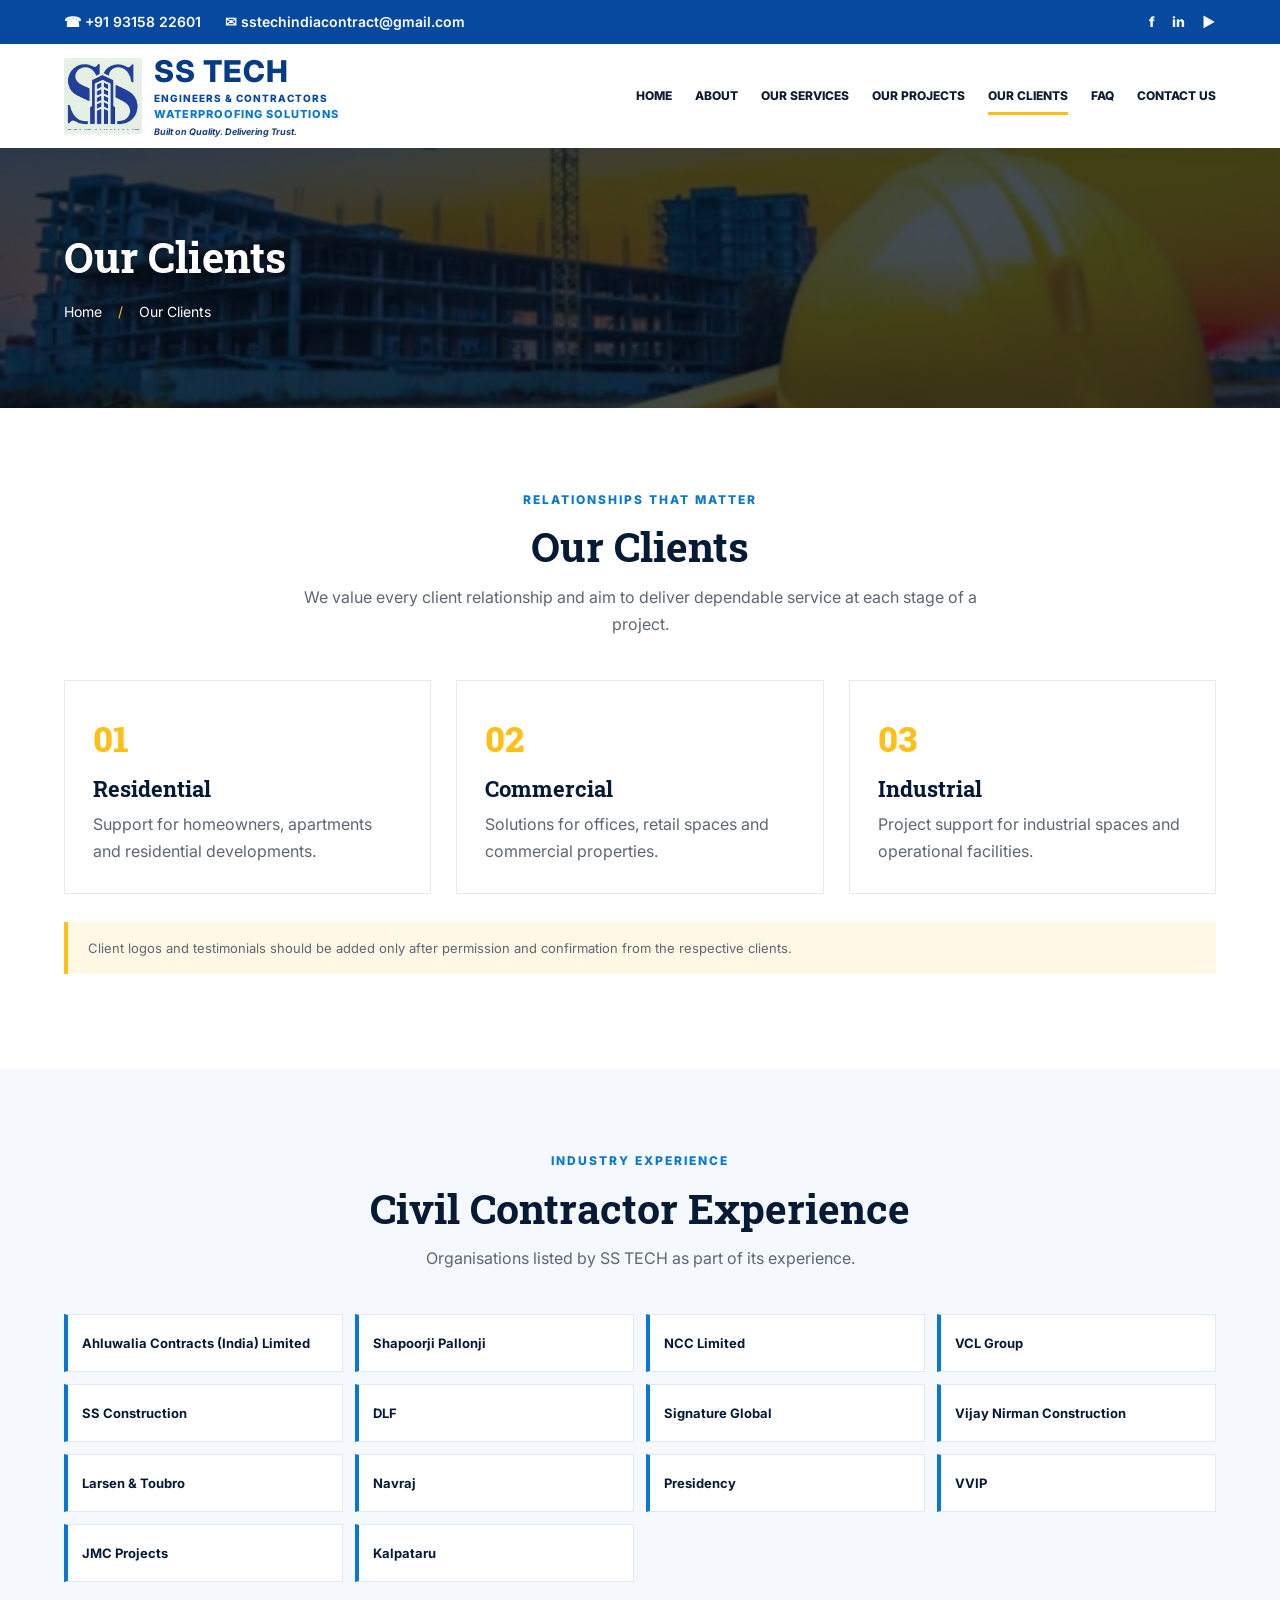
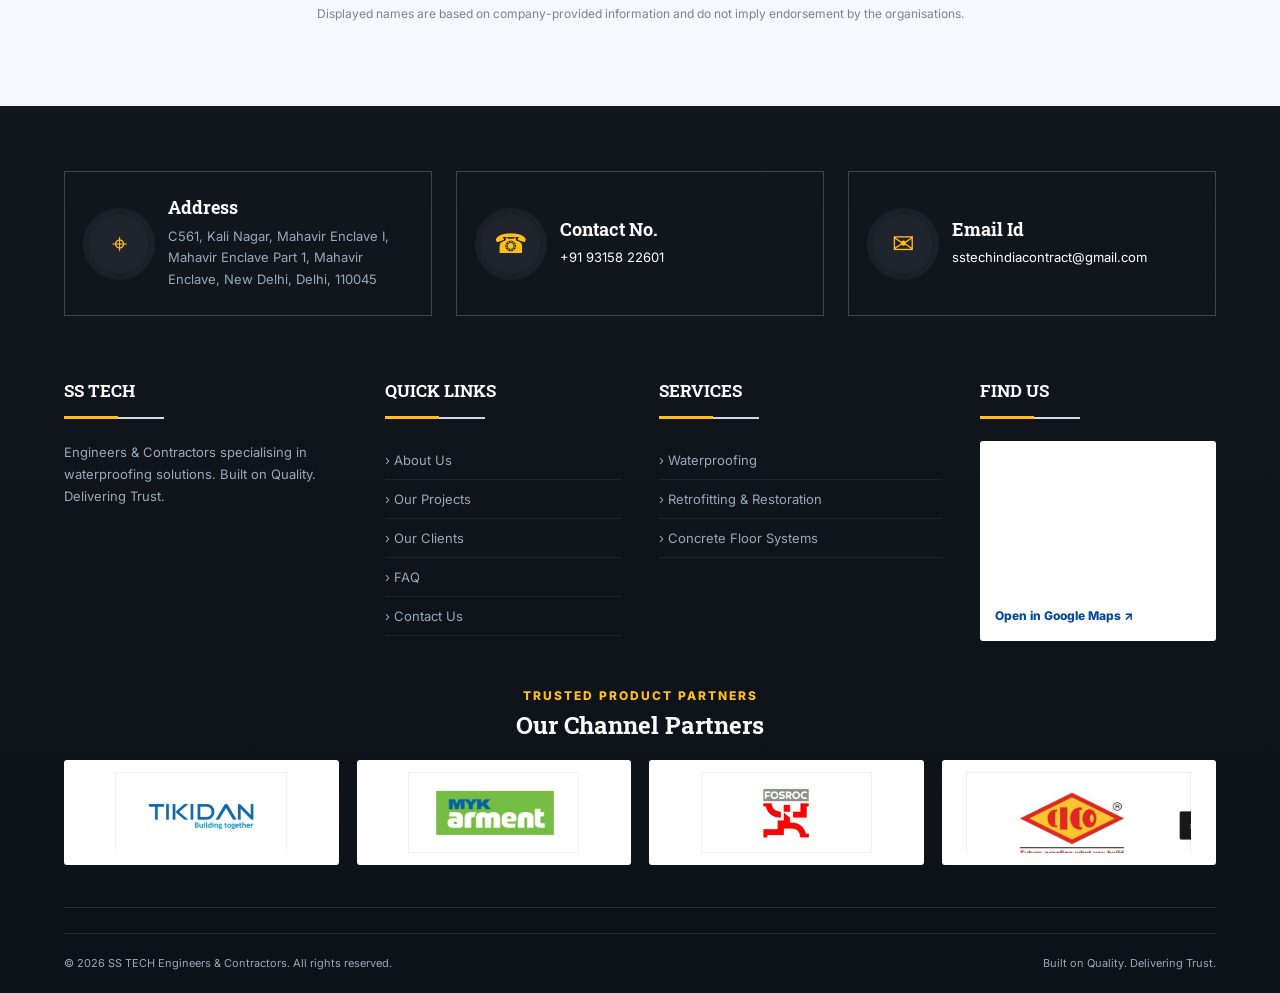
<file: clients.html>
<!DOCTYPE html>
<html lang="en">

<head>
    <meta charset="UTF-8">
    <meta name="viewport" content="width=device-width, initial-scale=1.0">
    <title>Our Clients &amp; Partners | SS TECH Engineers &amp; Contractors</title>
    <meta name="description" content="Trusted by leading brands and partners. See the clients and manufacturers who rely on SS TECH Engineers &amp; Contractors.">
    <meta name="keywords" content="ss tech engineer clients, fosroc partner, construction partners">
    <link rel="canonical" href="https://sstechengineer.vercel.app/clients.html">
    <link rel="icon" type="image/png" href="assets/favicon.png">
    <link rel="stylesheet" href="style.css">
    <script defer src="script.js"></script>
</head>

<body>
    <div class="topbar">
        <div class="container topbar-inner">
            <div><a href="tel:+919315822601">☎ +91 93158 22601</a><a href="mailto:sstechindiacontract@gmail.com">✉
                    sstechindiacontract@gmail.com</a></div>
            <div class="social"><a href="#footer">f</a><a href="#footer">in</a><a href="#footer">▶</a></div>
        </div>
    </div>
    <header class="site-header">
        <div class="container nav-wrap"><a class="brand" href="index.html"><img class="brand-logo"
                    src="assets/ss-tech-logo.jpg" alt="SS TECH logo"><span class="brand-text"><strong>SS
                        TECH</strong><small>ENGINEERS &amp; CONTRACTORS</small><small class="blue-line">WATERPROOFING
                        SOLUTIONS</small><i>Built on Quality. Delivering Trust.</i></span></a><button
                class="menu-toggle" aria-label="Toggle navigation" aria-expanded="false">☰</button>
            <nav class="main-nav"><a href="index.html">HOME</a><a href="about.html">ABOUT</a><a href="services.html">OUR
                    SERVICES</a><a href="projects.html">OUR PROJECTS</a><a class="active" href="clients.html">OUR
                    CLIENTS</a><a href="faq.html">FAQ</a><a href="contact.html">CONTACT US</a></nav>
        </div>
    </header>
    <main>
        <section class="page-hero" style="--hero:url('assets/construction-hero.jpg')">
            <div class="hero-shade"></div>
            <div class="container page-hero-content">
                <h1>Our Clients</h1>
                <p><a href="index.html">Home</a> <span>/</span> Our Clients</p>
            </div>
        </section>
        <section class="section">
            <div class="container">
                <div class="section-heading">
                    <p class="eyebrow">RELATIONSHIPS THAT MATTER</p>
                    <h2>Our Clients</h2>
                    <p>We value every client relationship and aim to deliver dependable service at each stage of a
                        project.</p>
                </div>
                <div class="values-grid">
                    <article><span>01</span>
                        <h3>Residential</h3>
                        <p>Support for homeowners, apartments and residential developments.</p>
                    </article>
                    <article><span>02</span>
                        <h3>Commercial</h3>
                        <p>Solutions for offices, retail spaces and commercial properties.</p>
                    </article>
                    <article><span>03</span>
                        <h3>Industrial</h3>
                        <p>Project support for industrial spaces and operational facilities.</p>
                    </article>
                </div>
                <p class="notice">Client logos and testimonials should be added only after permission and confirmation
                    from the respective clients.</p>
            </div>
        </section>
        <section class="section experience-section">
            <div class="container">
                <div class="section-heading">
                    <p class="eyebrow">INDUSTRY EXPERIENCE</p>
                    <h2>Civil Contractor Experience</h2>
                    <p>Organisations listed by SS TECH as part of its experience.</p>
                </div>
                <div class="contractor-list"><span>Ahluwalia Contracts (India) Limited</span><span>Shapoorji
                        Pallonji</span><span>NCC Limited</span><span>VCL Group</span><span>SS
                        Construction</span><span>DLF</span><span>Signature Global</span><span>Vijay Nirman
                        Construction</span><span>Larsen &
                        Toubro</span><span>Navraj</span><span>Presidency</span><span>VVIP</span><span>JMC
                        Projects</span><span>Kalpataru</span></div>
                <p class="experience-note">Displayed names are based on company-provided information and do not imply
                    endorsement by the organisations.</p>
            </div>
        </section>
    </main>
    <footer class="site-footer" id="footer">
        <div class="container">
            <div class="contact-cards">
                <div class="contact-card"><span>⌖</span>
                    <div>
                        <h3>Address</h3>
                        <p>C561, Kali Nagar, Mahavir Enclave I, Mahavir Enclave Part 1, Mahavir Enclave, New Delhi,
                            Delhi, 110045</p>
                    </div>
                </div>
                <div class="contact-card"><span>☎</span>
                    <div>
                        <h3>Contact No.</h3>
                        <p><a href="tel:+919315822601">+91 93158 22601</a></p>
                    </div>
                </div>
                <div class="contact-card"><span>✉</span>
                    <div>
                        <h3>Email Id</h3>
                        <p><a href="mailto:sstechindiacontract@gmail.com">sstechindiacontract@gmail.com</a></p>
                    </div>
                </div>
            </div>
            <div class="footer-grid">
                <div>
                    <h3>SS TECH</h3>
                    <div class="heading-rule"></div>
                    <p>Engineers & Contractors specialising in waterproofing solutions. Built on Quality. Delivering
                        Trust.</p>
                </div>
                <div>
                    <h3>QUICK LINKS</h3>
                    <div class="heading-rule"></div><a href="about.html">› About Us</a><a href="projects.html">› Our
                        Projects</a><a href="clients.html">› Our Clients</a><a href="faq.html">› FAQ</a><a
                        href="contact.html">› Contact Us</a>
                </div>
                <div>
                    <h3>SERVICES</h3>
                    <div class="heading-rule"></div><a href="services.html">› Waterproofing</a><a href="services.html">›
                        Retrofitting & Restoration</a><a href="services.html">› Concrete Floor Systems</a>
                </div>
                <div>
                    <h3>FIND US</h3>
                    <div class="heading-rule"></div>
                    <div class="map-box"><iframe title="SS TECH location map"
                            src="https://www.google.com/maps?q=C561%2C%20Kali%20Nagar%2C%20Mahavir%20Enclave%20I%2C%20Mahavir%20Enclave%20Part%201%2C%20New%20Delhi%2C%20Delhi%20110045&output=embed"
                            loading="lazy" referrerpolicy="no-referrer-when-downgrade"></iframe><a target="_blank"
                            rel="noopener"
                            href="https://www.google.com/maps/search/?api=1&query=C561%2C%20Kali%20Nagar%2C%20Mahavir%20Enclave%20I%2C%20Mahavir%20Enclave%20Part%201%2C%20Mahavir%20Enclave%2C%20New%20Delhi%2C%20Delhi%2C%20110045">Open
                            in Google Maps ↗</a></div>
                </div>
            </div>
            <section class="footer-partners">
                <div class="partner-heading">
                    <p class="eyebrow">TRUSTED PRODUCT PARTNERS</p>
                    <h3>Our Channel Partners</h3>
                </div>
                <div class="partner-logos"><img src="assets/tikidan.jpg" alt="Tikidan"><img src="assets/myk-arment.jpg"
                        alt="MYK Arment"><img src="assets/fosroc.jpg" alt="Fosroc"><img src="assets/cico.jpg"
                        alt="CICO"></div>
            </section>
            <div class="copyright"><span>© <span class="year"></span> SS TECH Engineers & Contractors. All rights
                    reserved.</span><span>Built on Quality. Delivering Trust.</span></div>
        </div>
    </footer><button class="back-top" aria-label="Back to top">⌃</button>
</body>

</html>
</file>
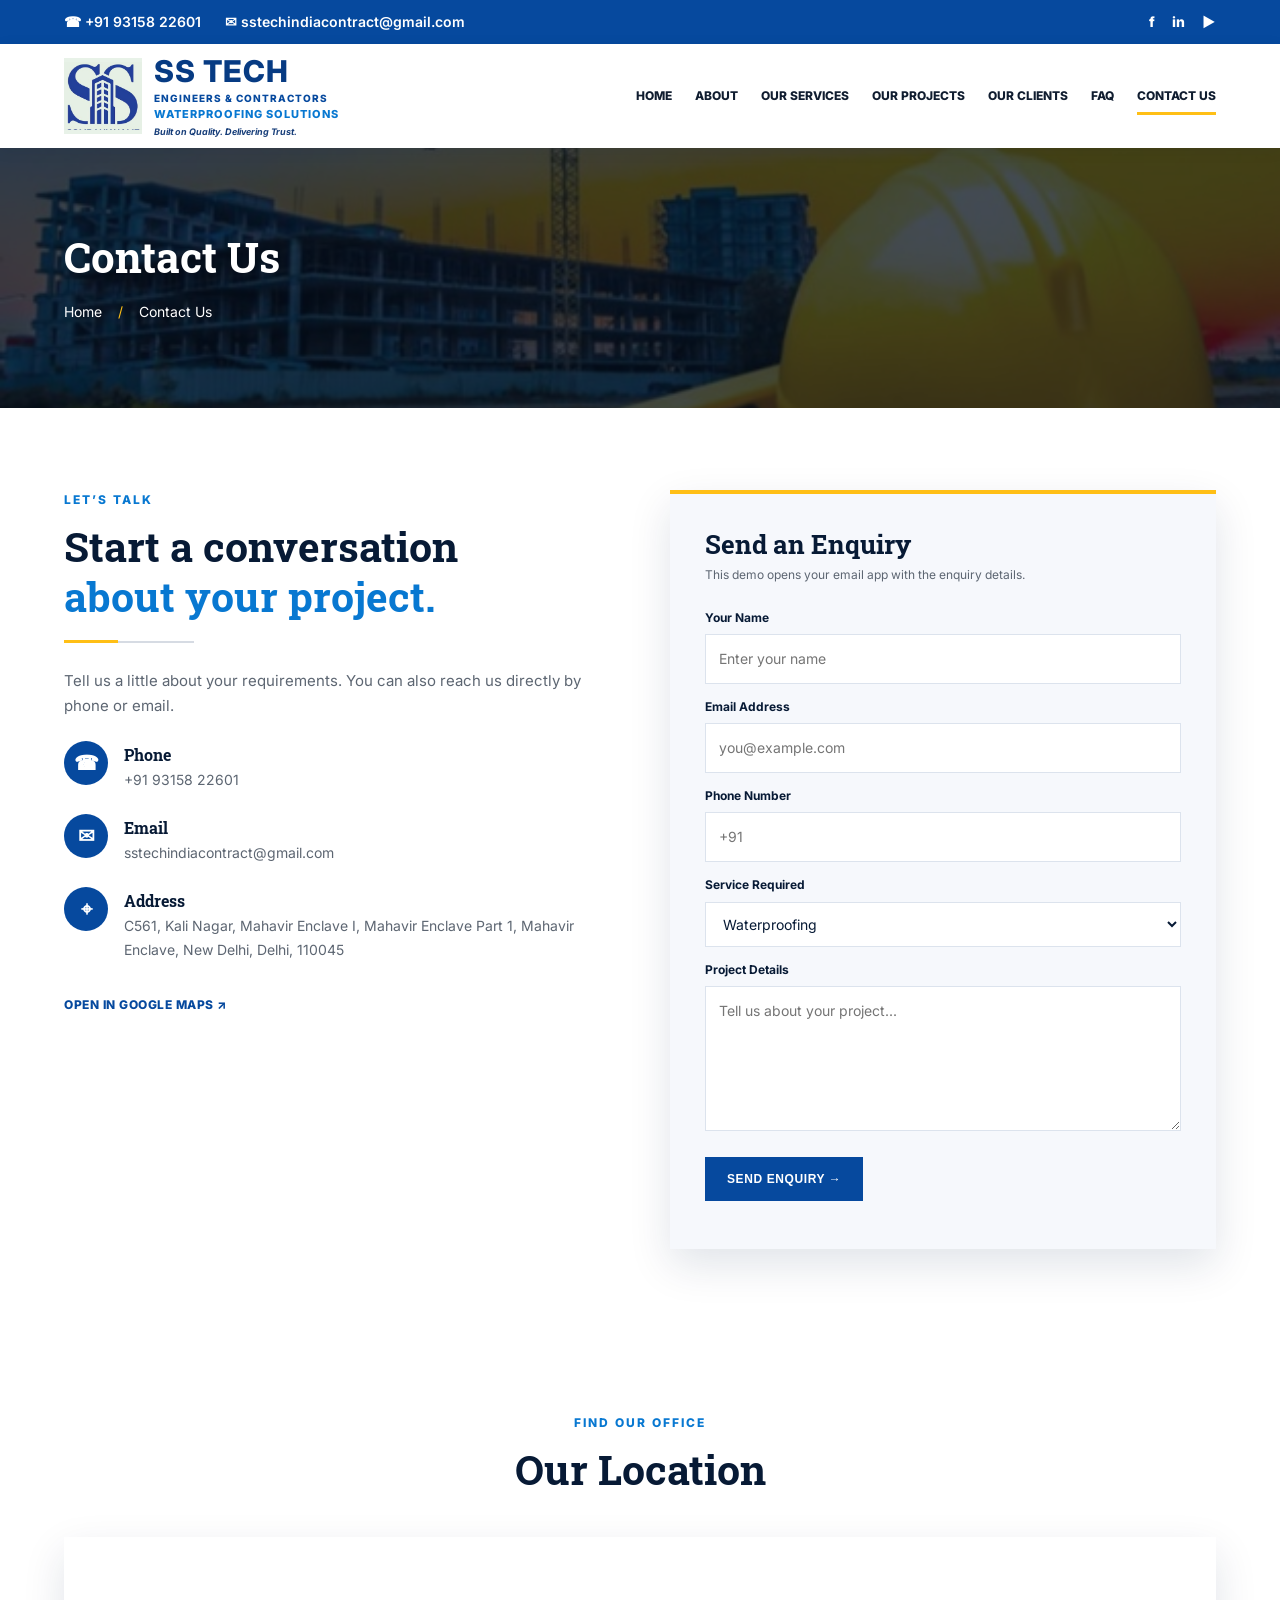
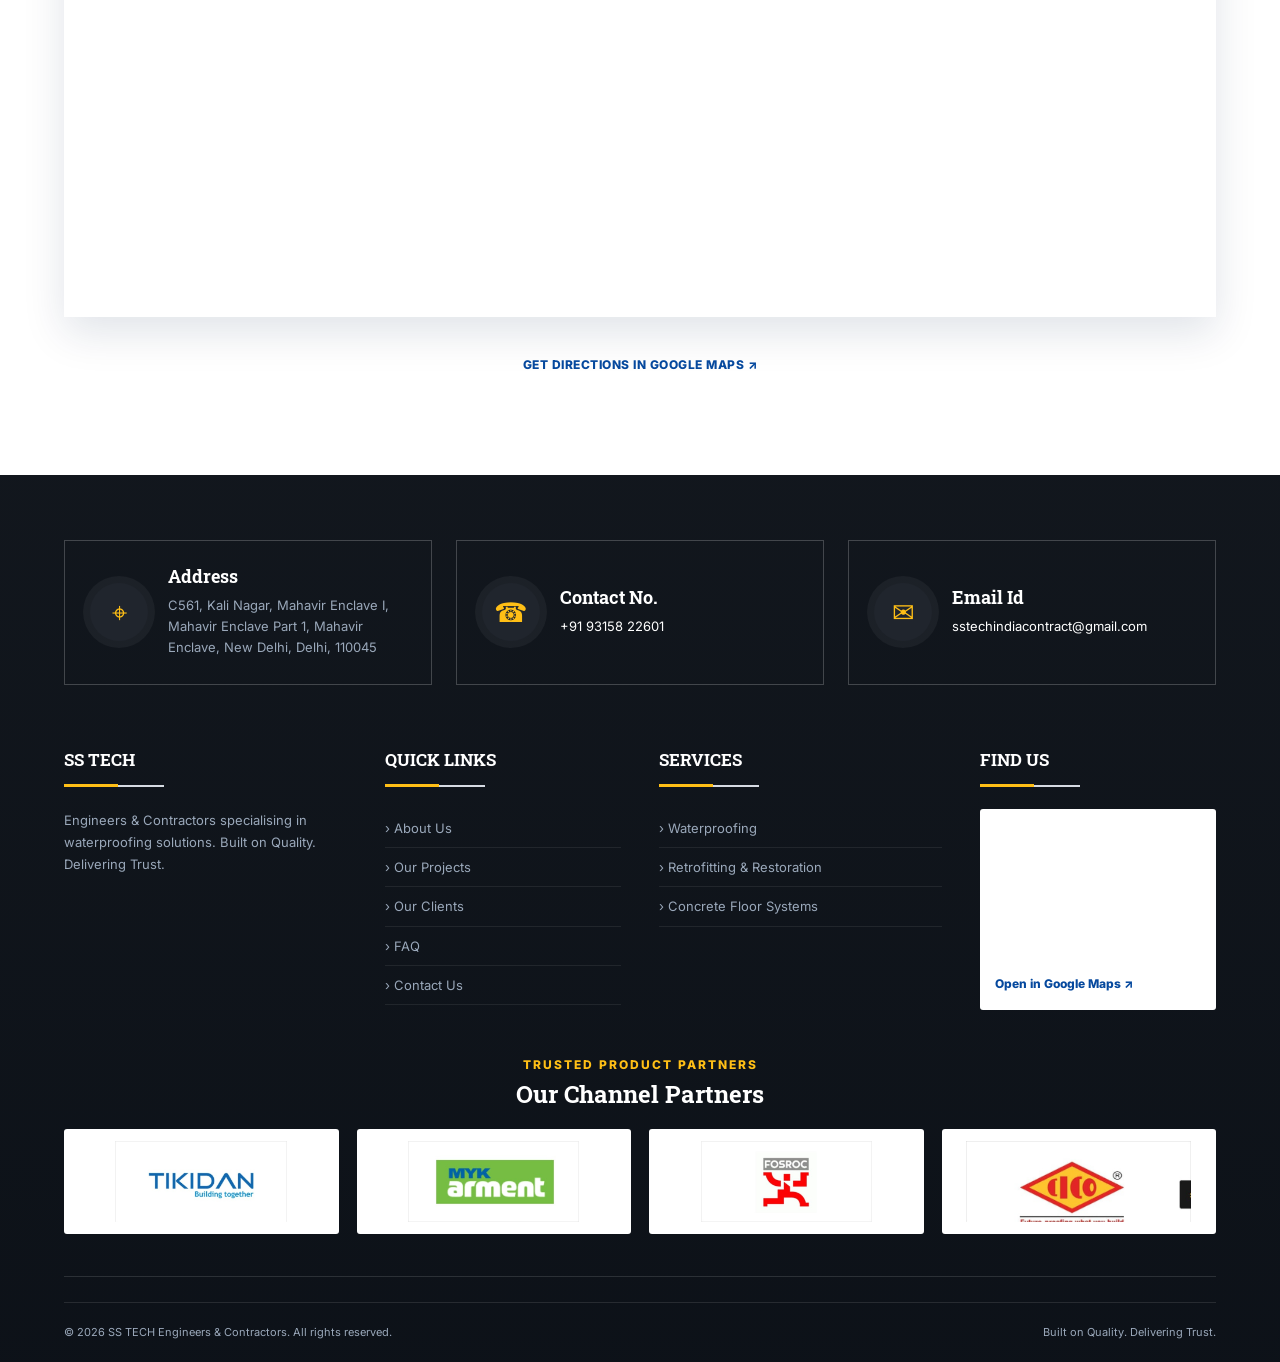
<file: contact.html>
<!DOCTYPE html>
<html lang="en">

<head>
    <meta charset="UTF-8">
    <meta name="viewport" content="width=device-width, initial-scale=1.0">
    <title>Contact Us | SS TECH Engineers &amp; Contractors</title>
    <meta name="description" content="Contact SS TECH Engineers &amp; Contractors for waterproofing and construction solutions. Call +91 93158 22601 or email sstechindiacontract@gmail.com.">
    <meta name="keywords" content="contact ss tech engineer, waterproofing contractor phone, construction quote delhi ncr india">
    <link rel="canonical" href="https://sstechengineer.vercel.app/contact.html">
    <link rel="icon" type="image/png" href="assets/favicon.png">
    <link rel="stylesheet" href="style.css">
    <script defer src="script.js"></script>
</head>

<body>
    <div class="topbar">
        <div class="container topbar-inner">
            <div><a href="tel:+919315822601">☎ +91 93158 22601</a><a href="mailto:sstechindiacontract@gmail.com">✉
                    sstechindiacontract@gmail.com</a></div>
            <div class="social"><a href="#footer">f</a><a href="#footer">in</a><a href="#footer">▶</a></div>
        </div>
    </div>
    <header class="site-header">
        <div class="container nav-wrap"><a class="brand" href="index.html"><img class="brand-logo"
                    src="assets/ss-tech-logo.jpg" alt="SS TECH logo"><span class="brand-text"><strong>SS
                        TECH</strong><small>ENGINEERS &amp; CONTRACTORS</small><small class="blue-line">WATERPROOFING
                        SOLUTIONS</small><i>Built on Quality. Delivering Trust.</i></span></a><button
                class="menu-toggle" aria-label="Toggle navigation" aria-expanded="false">☰</button>
            <nav class="main-nav"><a href="index.html">HOME</a><a href="about.html">ABOUT</a><a href="services.html">OUR
                    SERVICES</a><a href="projects.html">OUR PROJECTS</a><a href="clients.html">OUR CLIENTS</a><a
                    href="faq.html">FAQ</a><a class="active" href="contact.html">CONTACT US</a></nav>
        </div>
    </header>
    <main>
        <section class="page-hero" style="--hero:url('assets/construction-hero.jpg')">
            <div class="hero-shade"></div>
            <div class="container page-hero-content">
                <h1>Contact Us</h1>
                <p><a href="index.html">Home</a> <span>/</span> Contact Us</p>
            </div>
        </section>
        <section class="section">
            <div class="container contact-layout">
                <div class="section-copy">
                    <p class="eyebrow">LET’S TALK</p>
                    <h2>Start a conversation<br><span>about your project.</span></h2>
                    <div class="heading-rule"></div>
                    <p>Tell us a little about your requirements. You can also reach us directly by phone or email.</p>
                    <div class="contact-detail"><b>☎</b>
                        <div><strong>Phone</strong><a href="tel:+919315822601">+91 93158 22601</a></div>
                    </div>
                    <div class="contact-detail"><b>✉</b>
                        <div><strong>Email</strong><a
                                href="mailto:sstechindiacontract@gmail.com">sstechindiacontract@gmail.com</a></div>
                    </div>
                    <div class="contact-detail"><b>⌖</b>
                        <div><strong>Address</strong><span>C561, Kali Nagar, Mahavir Enclave I, Mahavir Enclave Part 1,
                                Mahavir Enclave, New Delhi, Delhi, 110045</span></div>
                    </div><a class="text-link" target="_blank" rel="noopener"
                        href="https://www.google.com/maps/search/?api=1&query=C561%2C%20Kali%20Nagar%2C%20Mahavir%20Enclave%20I%2C%20Mahavir%20Enclave%20Part%201%2C%20Mahavir%20Enclave%2C%20New%20Delhi%2C%20Delhi%2C%20110045">OPEN
                        IN GOOGLE MAPS ↗</a>
                </div>
                <form class="contact-form" id="contactForm">
                    <h3>Send an Enquiry</h3>
                    <p class="form-note">This demo opens your email app with the enquiry details.</p><label
                        for="name">Your Name</label><input id="name" name="name" required
                        placeholder="Enter your name"><label for="email">Email Address</label><input id="email"
                        name="email" type="email" required placeholder="you@example.com"><label for="phone">Phone
                        Number</label><input id="phone" name="phone" placeholder="+91"><label for="service">Service
                        Required</label><select id="service" name="service">
                        <option>Waterproofing</option>
                        <option>Retrofitting & Restoration</option>
                        <option>Concrete Floor Systems</option>
                        <option>Specialty Building Products</option>
                        <option>Other</option>
                    </select><label for="message">Project Details</label><textarea id="message" name="message" rows="5"
                        required placeholder="Tell us about your project..."></textarea><button class="btn btn-blue"
                        type="submit">SEND ENQUIRY →</button>
                    <p id="formStatus" class="form-status" aria-live="polite"></p>
                </form>
            </div>
        </section>
        <section class="section map-section">
            <div class="container">
                <div class="section-heading">
                    <p class="eyebrow">FIND OUR OFFICE</p>
                    <h2>Our Location</h2>
                </div>
                <div class="large-map"><iframe title="SS TECH office location"
                        src="https://www.google.com/maps?q=C561%2C%20Kali%20Nagar%2C%20Mahavir%20Enclave%20I%2C%20Mahavir%20Enclave%20Part%201%2C%20New%20Delhi%2C%20Delhi%20110045&output=embed"
                        loading="lazy" referrerpolicy="no-referrer-when-downgrade"></iframe></div>
                <p class="map-link-row"><a class="text-link" target="_blank" rel="noopener"
                        href="https://www.google.com/maps/search/?api=1&query=C561%2C%20Kali%20Nagar%2C%20Mahavir%20Enclave%20I%2C%20Mahavir%20Enclave%20Part%201%2C%20Mahavir%20Enclave%2C%20New%20Delhi%2C%20Delhi%2C%20110045">GET
                        DIRECTIONS IN GOOGLE MAPS ↗</a></p>
            </div>
        </section>
    </main>
    <footer class="site-footer" id="footer">
        <div class="container">
            <div class="contact-cards">
                <div class="contact-card"><span>⌖</span>
                    <div>
                        <h3>Address</h3>
                        <p>C561, Kali Nagar, Mahavir Enclave I, Mahavir Enclave Part 1, Mahavir Enclave, New Delhi,
                            Delhi, 110045</p>
                    </div>
                </div>
                <div class="contact-card"><span>☎</span>
                    <div>
                        <h3>Contact No.</h3>
                        <p><a href="tel:+919315822601">+91 93158 22601</a></p>
                    </div>
                </div>
                <div class="contact-card"><span>✉</span>
                    <div>
                        <h3>Email Id</h3>
                        <p><a href="mailto:sstechindiacontract@gmail.com">sstechindiacontract@gmail.com</a></p>
                    </div>
                </div>
            </div>
            <div class="footer-grid">
                <div>
                    <h3>SS TECH</h3>
                    <div class="heading-rule"></div>
                    <p>Engineers & Contractors specialising in waterproofing solutions. Built on Quality. Delivering
                        Trust.</p>
                </div>
                <div>
                    <h3>QUICK LINKS</h3>
                    <div class="heading-rule"></div><a href="about.html">› About Us</a><a href="projects.html">› Our
                        Projects</a><a href="clients.html">› Our Clients</a><a href="faq.html">› FAQ</a><a
                        href="contact.html">› Contact Us</a>
                </div>
                <div>
                    <h3>SERVICES</h3>
                    <div class="heading-rule"></div><a href="services.html">› Waterproofing</a><a href="services.html">›
                        Retrofitting & Restoration</a><a href="services.html">› Concrete Floor Systems</a>
                </div>
                <div>
                    <h3>FIND US</h3>
                    <div class="heading-rule"></div>
                    <div class="map-box"><iframe title="SS TECH location map"
                            src="https://www.google.com/maps?q=C561%2C%20Kali%20Nagar%2C%20Mahavir%20Enclave%20I%2C%20Mahavir%20Enclave%20Part%201%2C%20New%20Delhi%2C%20Delhi%20110045&output=embed"
                            loading="lazy" referrerpolicy="no-referrer-when-downgrade"></iframe><a target="_blank"
                            rel="noopener"
                            href="https://www.google.com/maps/search/?api=1&query=C561%2C%20Kali%20Nagar%2C%20Mahavir%20Enclave%20I%2C%20Mahavir%20Enclave%20Part%201%2C%20Mahavir%20Enclave%2C%20New%20Delhi%2C%20Delhi%2C%20110045">Open
                            in Google Maps ↗</a></div>
                </div>
            </div>
            <section class="footer-partners">
                <div class="partner-heading">
                    <p class="eyebrow">TRUSTED PRODUCT PARTNERS</p>
                    <h3>Our Channel Partners</h3>
                </div>
                <div class="partner-logos"><img src="assets/tikidan.jpg" alt="Tikidan"><img src="assets/myk-arment.jpg"
                        alt="MYK Arment"><img src="assets/fosroc.jpg" alt="Fosroc"><img src="assets/cico.jpg"
                        alt="CICO"></div>
            </section>
            <div class="copyright"><span>© <span class="year"></span> SS TECH Engineers & Contractors. All rights
                    reserved.</span><span>Built on Quality. Delivering Trust.</span></div>
        </div>
    </footer><button class="back-top" aria-label="Back to top">⌃</button>
</body>

</html>
</file>
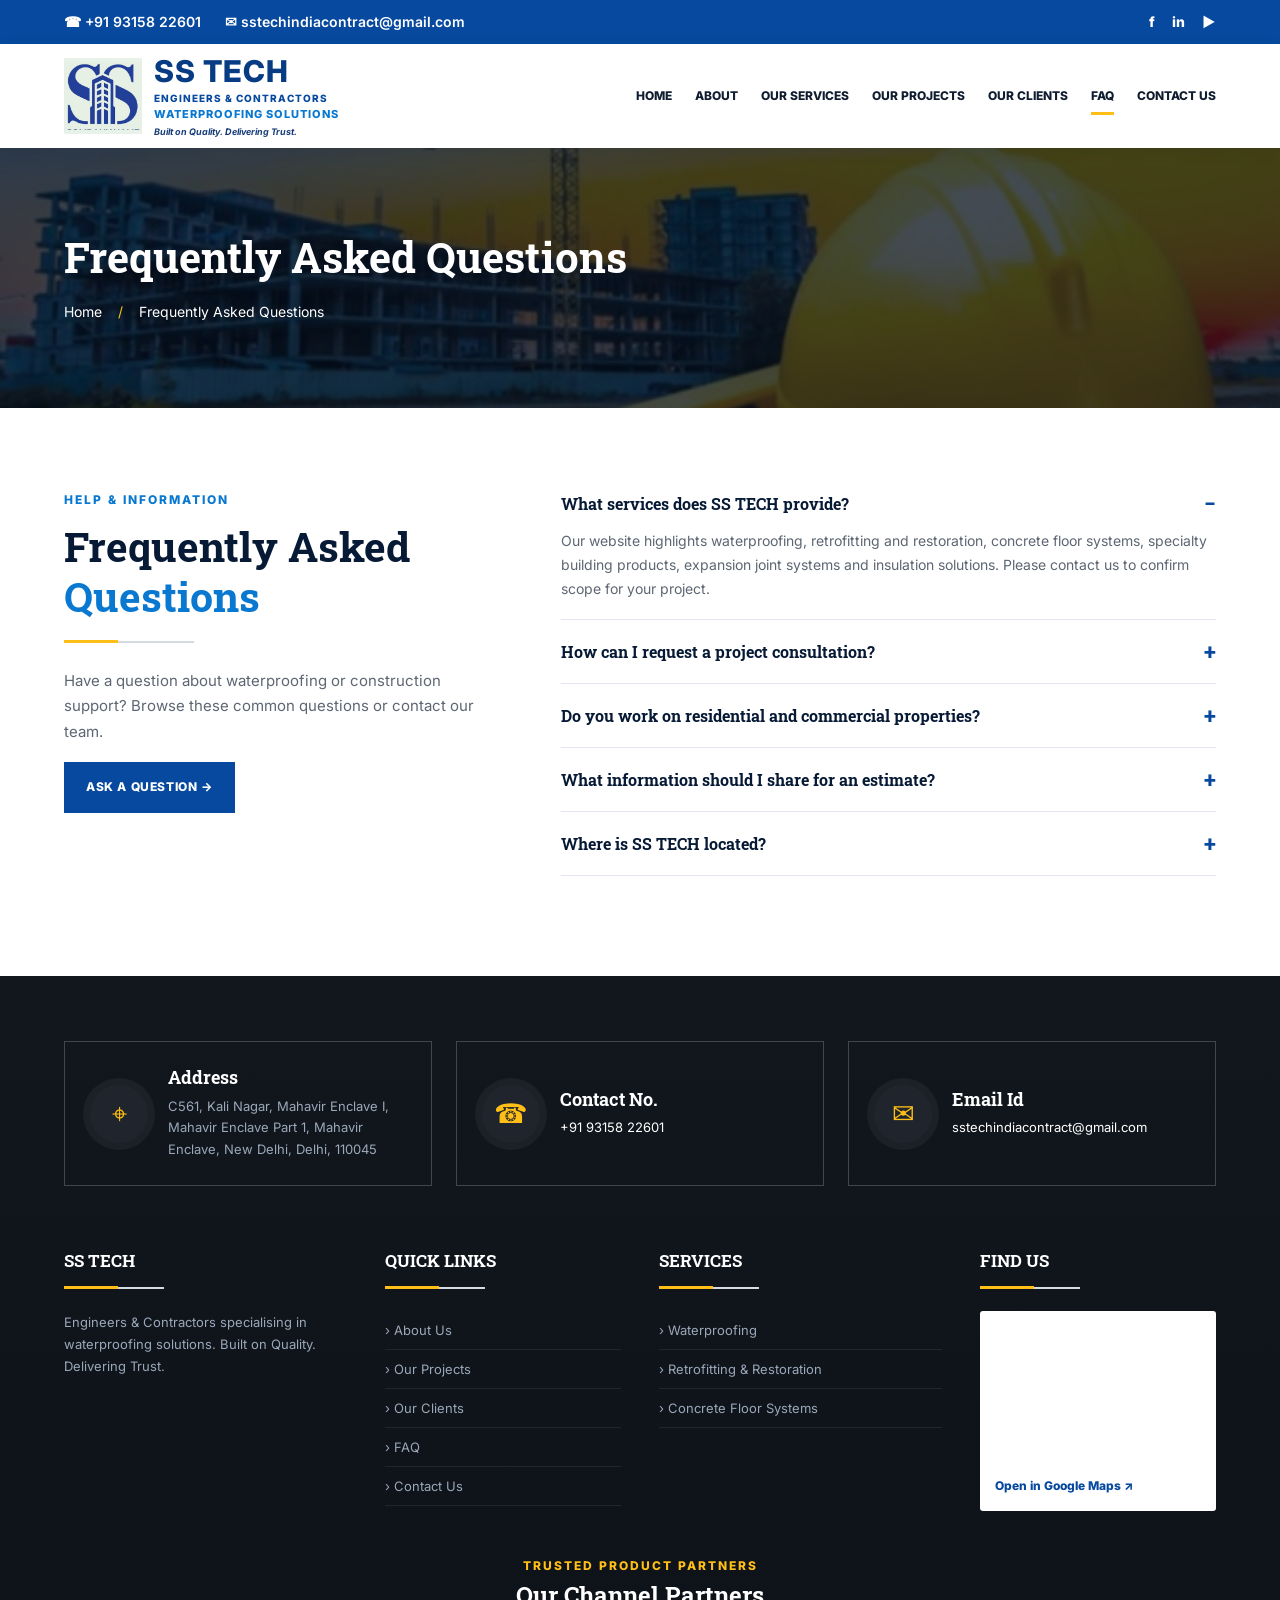
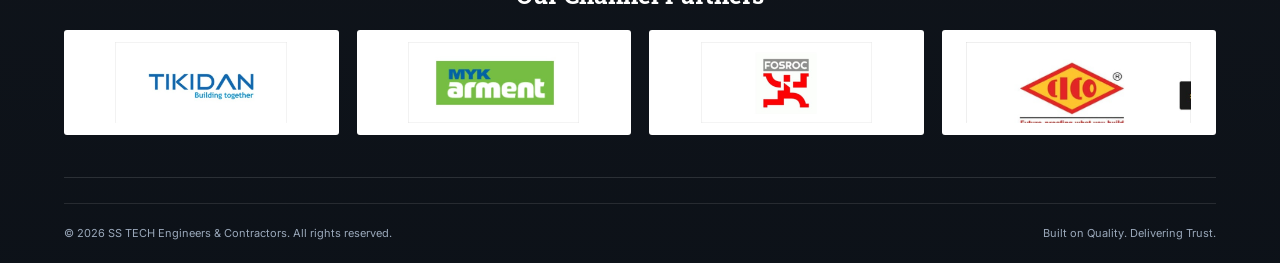
<file: faq.html>
<!DOCTYPE html>
<html lang="en">

<head>
    <meta charset="UTF-8">
    <meta name="viewport" content="width=device-width, initial-scale=1.0">
    <title>Frequently Asked Questions | SS TECH Engineers &amp; Contractors</title>
    <meta name="description" content="Got questions about waterproofing, floor systems, or chemical treatments? Read answers to common questions about SS TECH Engineers &amp; Contractors.">
    <meta name="keywords" content="ss tech engineer faq, waterproofing questions, construction faq">
    <link rel="canonical" href="https://sstechengineer.vercel.app/faq.html">
    <link rel="icon" type="image/png" href="assets/favicon.png">
    <link rel="stylesheet" href="style.css">
    <script defer src="script.js"></script>
</head>

<body>
    <div class="topbar">
        <div class="container topbar-inner">
            <div><a href="tel:+919315822601">☎ +91 93158 22601</a><a href="mailto:sstechindiacontract@gmail.com">✉
                    sstechindiacontract@gmail.com</a></div>
            <div class="social"><a href="#footer">f</a><a href="#footer">in</a><a href="#footer">▶</a></div>
        </div>
    </div>
    <header class="site-header">
        <div class="container nav-wrap"><a class="brand" href="index.html"><img class="brand-logo"
                    src="assets/ss-tech-logo.jpg" alt="SS TECH logo"><span class="brand-text"><strong>SS
                        TECH</strong><small>ENGINEERS &amp; CONTRACTORS</small><small class="blue-line">WATERPROOFING
                        SOLUTIONS</small><i>Built on Quality. Delivering Trust.</i></span></a><button
                class="menu-toggle" aria-label="Toggle navigation" aria-expanded="false">☰</button>
            <nav class="main-nav"><a href="index.html">HOME</a><a href="about.html">ABOUT</a><a href="services.html">OUR
                    SERVICES</a><a href="projects.html">OUR PROJECTS</a><a href="clients.html">OUR CLIENTS</a><a
                    class="active" href="faq.html">FAQ</a><a href="contact.html">CONTACT US</a></nav>
        </div>
    </header>
    <main>
        <section class="page-hero" style="--hero:url('assets/construction-hero.jpg')">
            <div class="hero-shade"></div>
            <div class="container page-hero-content">
                <h1>Frequently Asked Questions</h1>
                <p><a href="index.html">Home</a> <span>/</span> Frequently Asked Questions</p>
            </div>
        </section>
        <section class="section">
            <div class="container faq-layout">
                <div class="section-copy">
                    <p class="eyebrow">HELP & INFORMATION</p>
                    <h2>Frequently Asked <span>Questions</span></h2>
                    <div class="heading-rule"></div>
                    <p>Have a question about waterproofing or construction support? Browse these common questions or
                        contact our team.</p><a class="btn btn-blue" href="contact.html">ASK A QUESTION →</a>
                </div>
                <div class="faq-list">
                    <details open>
                        <summary>What services does SS TECH provide?</summary>
                        <p>Our website highlights waterproofing, retrofitting and restoration, concrete floor systems,
                            specialty building products, expansion joint systems and insulation solutions. Please
                            contact us to confirm scope for your project.</p>
                    </details>
                    <details>
                        <summary>How can I request a project consultation?</summary>
                        <p>Call +91 93158 22601 or email sstechindiacontract@gmail.com with your location, project type
                            and requirements.</p>
                    </details>
                    <details>
                        <summary>Do you work on residential and commercial properties?</summary>
                        <p>Our service categories are intended for residential, commercial and industrial applications.
                            Specific project suitability can be discussed with our team.</p>
                    </details>
                    <details>
                        <summary>What information should I share for an estimate?</summary>
                        <p>Share the project location, area or approximate dimensions, site photos, the type of issue
                            and your preferred contact time.</p>
                    </details>
                    <details>
                        <summary>Where is SS TECH located?</summary>
                        <p>C561, Kali Nagar, Mahavir Enclave I, Mahavir Enclave Part 1, Mahavir Enclave, New Delhi,
                            Delhi, 110045.</p>
                    </details>
                </div>
            </div>
        </section>
    </main>
    <footer class="site-footer" id="footer">
        <div class="container">
            <div class="contact-cards">
                <div class="contact-card"><span>⌖</span>
                    <div>
                        <h3>Address</h3>
                        <p>C561, Kali Nagar, Mahavir Enclave I, Mahavir Enclave Part 1, Mahavir Enclave, New Delhi,
                            Delhi, 110045</p>
                    </div>
                </div>
                <div class="contact-card"><span>☎</span>
                    <div>
                        <h3>Contact No.</h3>
                        <p><a href="tel:+919315822601">+91 93158 22601</a></p>
                    </div>
                </div>
                <div class="contact-card"><span>✉</span>
                    <div>
                        <h3>Email Id</h3>
                        <p><a href="mailto:sstechindiacontract@gmail.com">sstechindiacontract@gmail.com</a></p>
                    </div>
                </div>
            </div>
            <div class="footer-grid">
                <div>
                    <h3>SS TECH</h3>
                    <div class="heading-rule"></div>
                    <p>Engineers & Contractors specialising in waterproofing solutions. Built on Quality. Delivering
                        Trust.</p>
                </div>
                <div>
                    <h3>QUICK LINKS</h3>
                    <div class="heading-rule"></div><a href="about.html">› About Us</a><a href="projects.html">› Our
                        Projects</a><a href="clients.html">› Our Clients</a><a href="faq.html">› FAQ</a><a
                        href="contact.html">› Contact Us</a>
                </div>
                <div>
                    <h3>SERVICES</h3>
                    <div class="heading-rule"></div><a href="services.html">› Waterproofing</a><a href="services.html">›
                        Retrofitting & Restoration</a><a href="services.html">› Concrete Floor Systems</a>
                </div>
                <div>
                    <h3>FIND US</h3>
                    <div class="heading-rule"></div>
                    <div class="map-box"><iframe title="SS TECH location map"
                            src="https://www.google.com/maps?q=C561%2C%20Kali%20Nagar%2C%20Mahavir%20Enclave%20I%2C%20Mahavir%20Enclave%20Part%201%2C%20New%20Delhi%2C%20Delhi%20110045&output=embed"
                            loading="lazy" referrerpolicy="no-referrer-when-downgrade"></iframe><a target="_blank"
                            rel="noopener"
                            href="https://www.google.com/maps/search/?api=1&query=C561%2C%20Kali%20Nagar%2C%20Mahavir%20Enclave%20I%2C%20Mahavir%20Enclave%20Part%201%2C%20Mahavir%20Enclave%2C%20New%20Delhi%2C%20Delhi%2C%20110045">Open
                            in Google Maps ↗</a></div>
                </div>
            </div>
            <section class="footer-partners">
                <div class="partner-heading">
                    <p class="eyebrow">TRUSTED PRODUCT PARTNERS</p>
                    <h3>Our Channel Partners</h3>
                </div>
                <div class="partner-logos"><img src="assets/tikidan.jpg" alt="Tikidan"><img src="assets/myk-arment.jpg"
                        alt="MYK Arment"><img src="assets/fosroc.jpg" alt="Fosroc"><img src="assets/cico.jpg"
                        alt="CICO"></div>
            </section>
            <div class="copyright"><span>© <span class="year"></span> SS TECH Engineers & Contractors. All rights
                    reserved.</span><span>Built on Quality. Delivering Trust.</span></div>
        </div>
    </footer><button class="back-top" aria-label="Back to top">⌃</button>
</body>

</html>
</file>
<file: style.css>
@import url('https://fonts.googleapis.com/css2?family=Inter:wght@400;500;600;700;800&family=Roboto+Slab:wght@500;600;700;800&display=swap');
:root{--blue:#06499e;--blue2:#0878d1;--navy:#071a35;--yellow:#ffbf16;--text:#5d6672;--light:#f5f8fc;--white:#fff;--shadow:0 16px 40px rgba(10,37,72,.12)}
*{box-sizing:border-box}html{scroll-behavior:smooth}body{margin:0;font-family:Inter,Arial,sans-serif;color:var(--text);line-height:1.7}a{color:inherit;text-decoration:none}.container{width:min(1200px,90%);margin:auto}.topbar{background:#06499e;color:white;font-size:14px;font-weight:600}.topbar-inner{min-height:44px;display:flex;justify-content:space-between;align-items:center;gap:20px}.topbar-inner>div:first-child{display:flex;gap:24px;flex-wrap:wrap}.topbar a:hover{color:#d6eaff}.social{display:flex;gap:17px;font-weight:800}.site-header{background:#fff;position:sticky;top:0;z-index:20;box-shadow:0 3px 15px #071a3510}.nav-wrap{min-height:104px;display:flex;align-items:center;justify-content:space-between;gap:24px}.brand{display:flex;align-items:center;gap:12px;color:var(--blue);min-width:280px}.brand-mark{width:72px;height:65px;border-right:3px solid var(--blue);position:relative;display:flex;align-items:center;justify-content:center;font-size:48px;font-weight:800;letter-spacing:-15px;padding-right:13px;line-height:1}.brand-mark b{font-style:normal}.brand-mark i{font-style:normal;transform:translateY(5px)}.brand-mark em{font-size:26px;position:absolute;right:8px;bottom:4px;background:#fff;font-style:normal;letter-spacing:0}.brand-text{display:flex;flex-direction:column;line-height:1.12}.brand-text strong{font-size:32px;letter-spacing:1px;color:#073b83;font-weight:800}.brand-text small{font-size:10px;font-weight:800;letter-spacing:1.1px;margin-top:4px}.brand-text .blue-line{font-size:12px;color:var(--blue2)}.brand-text i{font-size:10px;font-weight:700;color:#153c78;margin-top:7px}.main-nav{display:flex;align-items:center;gap:23px}.main-nav a{font-size:12px;font-weight:800;color:#101d30;white-space:nowrap;padding:12px 0;position:relative}.main-nav a:after{content:"";height:3px;width:0;background:var(--yellow);position:absolute;bottom:3px;left:0;transition:.25s}.main-nav a:hover:after,.main-nav a.active:after{width:100%}.menu-toggle{display:none;border:0;background:var(--blue);color:#fff;font-size:23px;border-radius:4px;padding:6px 12px;cursor:pointer}
.hero,.page-hero{position:relative;background-image:var(--hero);background-position:center;background-size:cover;color:#fff}.hero{min-height:510px;display:flex;align-items:center}.hero-shade{position:absolute;inset:0;background:linear-gradient(90deg,rgba(4,15,29,.88),rgba(4,20,40,.65) 52%,rgba(4,20,40,.35))}.hero-content,.page-hero-content{position:relative;z-index:1}.hero-content{padding:80px 0;max-width:780px}.eyebrow{font-size:12px;font-weight:800;letter-spacing:2px;color:var(--blue2);margin:0 0 12px}.hero .eyebrow,.page-hero .eyebrow{color:var(--yellow)}h1,h2,h3{font-family:"Roboto Slab",Georgia,serif;line-height:1.2;color:var(--navy);margin-top:0}.hero h1{font-size:clamp(40px,5.4vw,66px);color:#fff;margin:10px 0 18px;letter-spacing:-1px}.hero h1 span{color:var(--yellow)}.hero-content>p:not(.eyebrow){font-size:17px;max-width:610px;color:#e4eaf2}.hero-actions{display:flex;gap:14px;flex-wrap:wrap;margin-top:28px}.btn{display:inline-flex;align-items:center;justify-content:center;gap:20px;padding:13px 20px;font-size:12px;font-weight:800;letter-spacing:.6px;border:2px solid transparent;cursor:pointer;transition:.2s}.btn-primary,.btn-blue{background:var(--blue);color:white}.btn-primary{background:var(--yellow);color:#10213b}.btn-primary:hover,.btn-blue:hover{background:#08366f;color:white;transform:translateY(-2px)}.btn-outline{border-color:#ffffff8c;color:white}.btn-outline:hover{background:#fff;color:var(--blue)}.btn-white{background:#fff;color:var(--blue)}.btn-white:hover{background:var(--yellow);color:var(--navy)}.hero-label{position:absolute;right:5%;bottom:24px;display:flex;align-items:center;gap:13px;color:#fff;font-size:10px;letter-spacing:1.6px}.hero-label b{font-size:22px;color:var(--yellow)}.trust-strip{background:var(--blue);color:#fff}.trust-grid{display:grid;grid-template-columns:repeat(4,1fr);padding:24px 0;gap:20px}.trust-grid div{display:flex;align-items:center;gap:14px;border-right:1px solid #ffffff30;padding-left:20px}.trust-grid div:first-child{padding-left:0}.trust-grid div:last-child{border:0}.trust-grid strong{font-size:27px;color:var(--yellow);font-family:"Roboto Slab",serif}.trust-grid span{font-size:13px;font-weight:700}
.section{padding:82px 0}.two-col{display:grid;grid-template-columns:.9fr 1.1fr;gap:70px;align-items:center}.photo-collage{min-height:390px;position:relative;padding:12px 30px 30px 0}.photo-collage:before{content:"";position:absolute;left:-12px;top:0;width:74%;height:80%;border-left:10px solid var(--yellow);border-top:10px solid var(--yellow);z-index:-1}.photo-collage img{display:block;object-fit:cover}.collage-main{width:86%;height:330px}.collage-small{position:absolute;right:0;bottom:0;width:46%;height:180px;border:8px solid white;box-shadow:var(--shadow)}.collage-badge{position:absolute;left:22px;bottom:50px;background:var(--blue);color:white;padding:14px 18px;display:flex;flex-direction:column;line-height:1.3}.collage-badge b{font-family:"Roboto Slab",serif;font-size:19px}.collage-badge small{font-size:10px}.section-copy h2,.section-heading h2{font-size:clamp(30px,3.2vw,42px);margin:0 0 16px}.section-copy h2 span{color:var(--blue2)}.heading-rule{width:130px;height:2px;background:#d6dbe3;margin:20px 0 25px;position:relative}.heading-rule:before{content:"";width:54px;height:3px;background:var(--yellow);position:absolute;left:0;top:-1px}.section-copy p:not(.eyebrow){font-size:15px;margin:0 0 18px}.text-link{display:inline-flex;gap:22px;align-items:center;color:var(--blue);font-size:12px;font-weight:800;letter-spacing:.5px;margin-top:12px}.text-link span{font-size:20px;color:var(--yellow)}.services-section,.light-section{background:var(--light)}.section-heading{text-align:center;max-width:700px;margin:0 auto 42px}.section-heading h2{margin-bottom:12px}.section-heading>p:last-child{margin:0}.service-grid{display:grid;grid-template-columns:repeat(3,1fr);gap:25px}.service-card{background:#fff;position:relative;padding-bottom:25px;box-shadow:0 5px 25px #0b24430b;transition:.25s;overflow:hidden}.service-card:hover{transform:translateY(-6px);box-shadow:var(--shadow)}.service-card img{width:100%;height:205px;object-fit:cover}.service-card h3,.service-card p,.service-card>b{margin-left:25px;margin-right:25px}.service-card h3{font-size:21px;margin-top:24px;margin-bottom:10px}.service-card p{font-size:14px;margin-top:0;min-height:48px}.service-card>b{display:block;color:var(--blue);font-size:10px;letter-spacing:.8px}.service-icon{display:grid;place-items:center;position:absolute;top:174px;right:22px;width:60px;height:60px;background:var(--yellow);color:var(--navy);font-size:28px;border:5px solid #fff}.center{text-align:center;margin-top:36px}.cta-band{background:var(--blue);color:#fff;padding:42px 0}.cta-inner{display:flex;align-items:center;justify-content:space-between;gap:25px}.cta-inner h2{color:white;margin:0;font-size:30px}.cta-inner .eyebrow{color:var(--yellow)}.partners{padding-top:65px;padding-bottom:70px}.partner-grid{display:flex;justify-content:center;gap:30px;margin-top:25px;flex-wrap:wrap}.partner-grid article{text-align:center;min-width:210px;padding:24px 35px;border:1px solid #e6ebf2;background:#fff}.partner-avatar{width:72px;height:72px;display:grid;place-items:center;margin:0 auto 15px;border-radius:50%;background:#eaf2ff;color:var(--blue);font-family:"Roboto Slab",serif;font-size:22px;font-weight:800;border:3px solid var(--yellow)}.partner-grid h3{font-size:19px;margin-bottom:3px}.partner-grid p{margin:0;color:var(--blue2);font-weight:700;font-size:13px}
.page-hero{min-height:260px;display:flex;align-items:center}.page-hero .hero-shade{background:rgba(4,15,29,.75)}.page-hero-content{padding:50px 0}.page-hero h1{color:#fff;font-size:42px;margin:0 0 18px}.page-hero p{margin:0;color:#fff;font-size:14px}.page-hero p span{color:var(--yellow);padding:0 12px}.page-hero p a:hover{color:var(--yellow)}.mission-grid,.values-grid{display:grid;grid-template-columns:repeat(2,1fr);gap:25px}.mission-grid article,.values-grid article{background:white;padding:30px;border:1px solid #e6ebf2}.big-number,.values-grid article>span{font-family:"Roboto Slab",serif;color:var(--yellow);font-size:35px;font-weight:800}.mission-grid h2{font-size:26px;margin:8px 0}.mission-grid p,.values-grid p{margin:0}.service-grid-wide{grid-template-columns:repeat(3,1fr)}.project-grid{display:grid;grid-template-columns:repeat(3,1fr);gap:24px}.project-grid article{position:relative;min-height:260px;overflow:hidden;background:var(--navy)}.project-grid img{width:100%;height:300px;object-fit:cover;transition:.4s;opacity:.86}.project-grid article:hover img{transform:scale(1.06);opacity:.65}.project-grid article>div{position:absolute;bottom:0;left:0;right:0;padding:50px 22px 22px;color:#fff;background:linear-gradient(transparent,rgba(4,15,29,.9))}.project-grid span{font-size:10px;color:var(--yellow);font-weight:800;letter-spacing:1px}.project-grid h3{color:#fff;font-size:20px;margin:7px 0 0}.values-grid{grid-template-columns:repeat(3,1fr)}.values-grid article{padding:28px}.values-grid h3{font-size:22px;margin:8px 0}.notice{margin-top:28px;padding:15px 20px;background:#fff8e4;border-left:4px solid var(--yellow);font-size:13px}.faq-layout{display:grid;grid-template-columns:.8fr 1.2fr;gap:60px;align-items:start}.faq-list details{border-bottom:1px solid #e2e7ef;padding:0 0 18px;margin-bottom:18px}.faq-list summary{font-family:"Roboto Slab",serif;color:var(--navy);font-weight:700;cursor:pointer;list-style:none;padding-right:30px;position:relative}.faq-list summary:after{content:"+";position:absolute;right:0;color:var(--blue);font-size:22px;top:-5px}.faq-list details[open] summary:after{content:"−"}.faq-list details p{margin:12px 0 0;font-size:14px}.contact-layout{display:grid;grid-template-columns:1fr 1fr;gap:60px;align-items:start}.contact-detail{display:flex;gap:16px;align-items:flex-start;margin:22px 0}.contact-detail>b{flex:0 0 44px;height:44px;border-radius:50%;display:grid;place-items:center;background:var(--blue);color:white;font-size:20px}.contact-detail div{display:flex;flex-direction:column}.contact-detail strong{color:var(--navy);font-family:"Roboto Slab",serif}.contact-detail a,.contact-detail span{font-size:14px;overflow-wrap:anywhere}.contact-form{padding:35px;background:#f6f8fc;border-top:4px solid var(--yellow);box-shadow:var(--shadow)}.contact-form h3{font-size:26px;margin-bottom:5px}.form-note{font-size:12px;margin:0 0 22px}.contact-form label{display:block;font-size:12px;font-weight:700;color:var(--navy);margin:13px 0 6px}.contact-form input,.contact-form select,.contact-form textarea{width:100%;border:1px solid #dce3ed;padding:12px 13px;font:inherit;font-size:14px;background:white;color:var(--navy);border-radius:0}.contact-form input:focus,.contact-form select:focus,.contact-form textarea:focus{outline:2px solid #8bbcff;border-color:var(--blue)}.contact-form button{margin-top:18px}.form-status{font-size:13px;color:var(--blue);font-weight:600}
.site-footer{background:linear-gradient(rgba(5,10,17,.95),rgba(5,10,17,.97)),url('https://images.unsplash.com/photo-1486406146926-c627a92ad1ab?auto=format&fit=crop&w=1800&q=80') center/cover;color:#9aa8ba;padding:65px 0 0}.contact-cards{display:grid;grid-template-columns:repeat(3,1fr);gap:24px;margin-bottom:65px}.contact-card{display:flex;gap:20px;align-items:center;padding:25px;border:1px solid #ffffff35;min-height:130px}.contact-card>span{display:grid;place-items:center;flex:0 0 58px;height:58px;border-radius:50%;background:#20252d;color:var(--yellow);font-size:27px;box-shadow:0 0 0 7px #ffffff0c}.contact-card h3{font-size:18px;color:#fff;margin:0 0 7px}.contact-card p{font-size:13px;line-height:1.65;margin:0;overflow-wrap:anywhere}.contact-card a{color:#fff}.footer-grid{display:grid;grid-template-columns:1.2fr 1fr 1.2fr 1fr;gap:38px;padding-bottom:45px}.footer-grid h3{font-size:17px;color:white;margin:0}.footer-grid .heading-rule{margin:15px 0 22px;width:100px}.footer-grid p{font-size:13px}.footer-grid>div>a:not(.map-placeholder){display:block;padding:8px 0;border-bottom:1px solid #ffffff13;font-size:13px}.footer-grid>div>a:hover{color:var(--yellow)}.footer-social{display:flex;gap:10px;margin-top:20px}.footer-social a{width:35px;height:35px;border-radius:50%;display:grid;place-items:center;background:#252a32;color:white;font-weight:800}.map-placeholder{display:block;background:#f2f5f9;color:var(--blue);padding:18px;font-size:13px;font-weight:800;border-radius:4px;min-height:140px}.map-placeholder small{display:block;color:#5d6672;font-weight:500;margin-top:25px}.copyright{border-top:1px solid #ffffff1b;display:flex;justify-content:space-between;gap:15px;padding:20px 0;font-size:11px}.back-top{position:fixed;right:22px;bottom:22px;width:42px;height:42px;background:var(--yellow);border:0;color:var(--navy);font-size:24px;cursor:pointer;display:none;z-index:10}.back-top.visible{display:block}
@media(max-width:1100px){.main-nav{gap:13px}.main-nav a{font-size:10px}.brand{min-width:250px}.brand-text strong{font-size:28px}.two-col{gap:40px}.footer-grid{gap:22px}}
@media(max-width:850px){.nav-wrap{min-height:85px}.menu-toggle{display:block}.main-nav{display:none;position:absolute;top:100%;left:0;right:0;background:#fff;padding:12px 5% 20px;box-shadow:0 12px 20px #071a3515;align-items:stretch;flex-direction:column;gap:0}.main-nav.open{display:flex}.main-nav a{font-size:13px;padding:12px 0;border-bottom:1px solid #edf0f5}.main-nav a:after{display:none}.brand-mark{width:55px;height:55px;font-size:39px}.brand-text strong{font-size:25px}.brand-text small{font-size:9px}.brand-text .blue-line{font-size:10px}.brand-text i{font-size:9px}.hero{min-height:450px}.trust-grid{grid-template-columns:repeat(2,1fr)}.trust-grid div:nth-child(2){border:0}.trust-grid div{padding:8px 0}.two-col,.faq-layout,.contact-layout{grid-template-columns:1fr;gap:38px}.photo-collage{max-width:570px;width:100%;margin:auto}.service-grid,.service-grid-wide,.project-grid{grid-template-columns:repeat(2,1fr)}.contact-cards{grid-template-columns:1fr;margin-bottom:45px}.contact-card{min-height:100px}.footer-grid{grid-template-columns:repeat(2,1fr)}.values-grid{grid-template-columns:1fr}.cta-inner{align-items:flex-start;flex-direction:column}.mission-grid{grid-template-columns:1fr}}
@media(max-width:560px){.container{width:91%}.topbar-inner{padding:8px 0;align-items:flex-start}.topbar-inner>div:first-child{gap:4px;flex-direction:column;font-size:11px}.social{gap:10px}.brand{min-width:0;gap:8px}.brand-mark{width:42px;height:47px;font-size:31px;letter-spacing:-11px;padding-right:8px}.brand-mark em{font-size:17px;right:4px}.brand-text strong{font-size:21px}.brand-text small{font-size:7px;letter-spacing:.6px}.brand-text .blue-line{font-size:8px}.brand-text i{font-size:7px}.nav-wrap{gap:10px}.hero{min-height:440px}.hero-content{padding:60px 0}.hero h1{font-size:40px}.hero-content>p:not(.eyebrow){font-size:15px}.hero-label{display:none}.trust-grid{gap:12px}.trust-grid strong{font-size:22px}.trust-grid span{font-size:11px}.section{padding:58px 0}.photo-collage{min-height:300px;padding-right:18px}.collage-main{height:265px}.collage-small{height:130px;width:48%;border-width:5px}.collage-badge{left:10px;bottom:35px;padding:10px 12px}.collage-badge b{font-size:16px}.section-copy h2,.section-heading h2{font-size:30px}.service-grid,.service-grid-wide,.project-grid{grid-template-columns:1fr}.service-card img{height:220px}.project-grid img{height:250px}.page-hero{min-height:210px}.page-hero h1{font-size:34px}.footer-grid{grid-template-columns:1fr;gap:30px}.copyright{flex-direction:column}.contact-form{padding:23px}.contact-card{padding:20px;gap:15px}.contact-card>span{flex-basis:48px;height:48px}.cta-inner h2{font-size:25px}}

/* SS TECH supplied brand logo and added company sections */
.brand{min-width:260px;display:flex;align-items:center}
.brand-logo{display:block;width:min(100%,340px);height:auto;max-height:82px;object-fit:contain;object-position:left center}
.footer-partners{padding:0 0 42px;border-bottom:1px solid #ffffff20;margin-bottom:25px}
.partner-heading{text-align:center;margin-bottom:20px}
.partner-heading .eyebrow{color:var(--yellow);margin-bottom:5px}
.partner-heading h3{color:#fff;font-size:24px;margin:0}
.partner-logos{display:grid;grid-template-columns:repeat(4,1fr);gap:18px;align-items:center}
.partner-logos img{width:100%;height:105px;object-fit:contain;background:#fff;padding:12px;border-radius:3px}
.map-box{background:#fff;padding:7px;border-radius:3px}
.map-box iframe{width:100%;height:150px;border:0;display:block}
.map-box>a{display:block;color:var(--blue);font-size:12px;font-weight:800;padding:8px}
.contractor-list{display:grid;grid-template-columns:repeat(4,1fr);gap:12px}
.contractor-list span{background:#fff;border:1px solid #e2e9f2;border-left:4px solid var(--blue2);padding:15px 14px;color:var(--navy);font-size:13px;font-weight:700;display:flex;align-items:center;min-height:58px}
.experience-section{background:#f5f8fc}
.experience-note{text-align:center;font-size:12px;color:#788493;margin:22px 0 0}
.large-map iframe{width:100%;height:380px;border:0;box-shadow:var(--shadow)}
.map-link-row{text-align:center;margin-top:18px}
@media(max-width:850px){.brand{min-width:0}.brand-logo{width:270px;max-height:72px}.contractor-list{grid-template-columns:repeat(2,1fr)}.partner-logos{grid-template-columns:repeat(2,1fr)}}
@media(max-width:560px){.brand-logo{width:220px;max-height:60px}.contractor-list{grid-template-columns:1fr}.partner-logos img{height:90px}.large-map iframe{height:280px}}

.detail-grid{display:grid;grid-template-columns:repeat(2,1fr);gap:22px}
.detail-grid article{padding:27px 28px;background:#fff;border:1px solid #e5eaf1;border-top:3px solid var(--yellow);box-shadow:0 8px 22px #0b244308}
.detail-grid h3{font-size:19px;margin:0 0 14px;color:var(--blue)}
.detail-grid ul{padding-left:20px;margin:0}
.detail-grid li{font-size:13px;margin:9px 0;color:#596575}
@media(max-width:650px){.detail-grid{grid-template-columns:1fr}}

.brand{gap:12px}.brand-logo{width:78px;height:76px;object-fit:contain;background:#e8f2e8}
.brand-text{display:flex;flex-direction:column;line-height:1.12;color:var(--blue)}
.brand-text strong{font-size:30px;letter-spacing:1px;color:#073b83;font-weight:800}
.brand-text small{font-size:10px;font-weight:800;letter-spacing:1px;margin-top:4px}
.brand-text .blue-line{font-size:11px;color:var(--blue2)}
.brand-text i{font-size:9px;font-weight:700;color:#153c78;margin-top:6px}
@media(max-width:560px){.brand-logo{width:54px;height:54px}.brand-text strong{font-size:21px}.brand-text small{font-size:7px}.brand-text .blue-line{font-size:8px}.brand-text i{font-size:7px}}

.partner-phone{margin:8px 0 0!important;font-size:12px!important;font-weight:700}
.partner-phone a{color:var(--blue);text-decoration:none}
.partner-phone a:hover{color:var(--blue2);text-decoration:underline}
.partner-grid{align-items:stretch}

/* Refreshed partnership and leadership presentation */
.brand-partnerships { background: linear-gradient(135deg, #f5f8fc 0%, #ffffff 58%, #eef4fb 100%); }
.brand-partner-grid { display:grid; grid-template-columns:repeat(3,minmax(0,1fr)); gap:24px; margin-top:34px; align-items:stretch; }
.brand-partner-grid article { min-height:190px; display:flex; align-items:center; justify-content:center; padding:24px; background:#fff; border:1px solid #e5ebf2; border-radius:18px; box-shadow:0 12px 32px rgba(15,35,60,.07); transition:transform .25s ease, box-shadow .25s ease; overflow:hidden; }
.brand-partner-grid article:hover { transform:translateY(-7px); box-shadow:0 18px 38px rgba(15,35,60,.13); }
.brand-partner-grid img { display:block; width:100%; max-width:290px; height:145px; object-fit:contain; }
.partner-grid article { border:1px solid #e7edf4; border-radius:18px; padding:28px 22px; background:#fff; box-shadow:0 10px 28px rgba(15,35,60,.06); transition:transform .25s ease, box-shadow .25s ease; }
.partner-grid article:hover { transform:translateY(-6px); box-shadow:0 16px 34px rgba(15,35,60,.12); }
.partner-avatar { box-shadow:0 8px 20px rgba(0,126,190,.16); }
@media (max-width:700px) { .brand-partner-grid { grid-template-columns:1fr; gap:16px; } .brand-partner-grid article { min-height:150px; } .brand-partner-grid img { height:120px; } }

/* Local image reliability and gallery consistency */
.service-card { overflow:hidden; }
.service-card > img { display:block; width:100%; height:205px; object-fit:cover; object-position:center; background:#eef2f6; }
.project-grid article { overflow:hidden; }
.project-grid article > img { display:block; width:100%; height:250px; object-fit:cover; object-position:center; background:#eef2f6; transition:transform .35s ease; }
.project-grid article:hover > img { transform:scale(1.035); }
@media (max-width:700px) {
  .service-card > img { height:190px; }
  .project-grid article > img { height:220px; }
}
</file>
